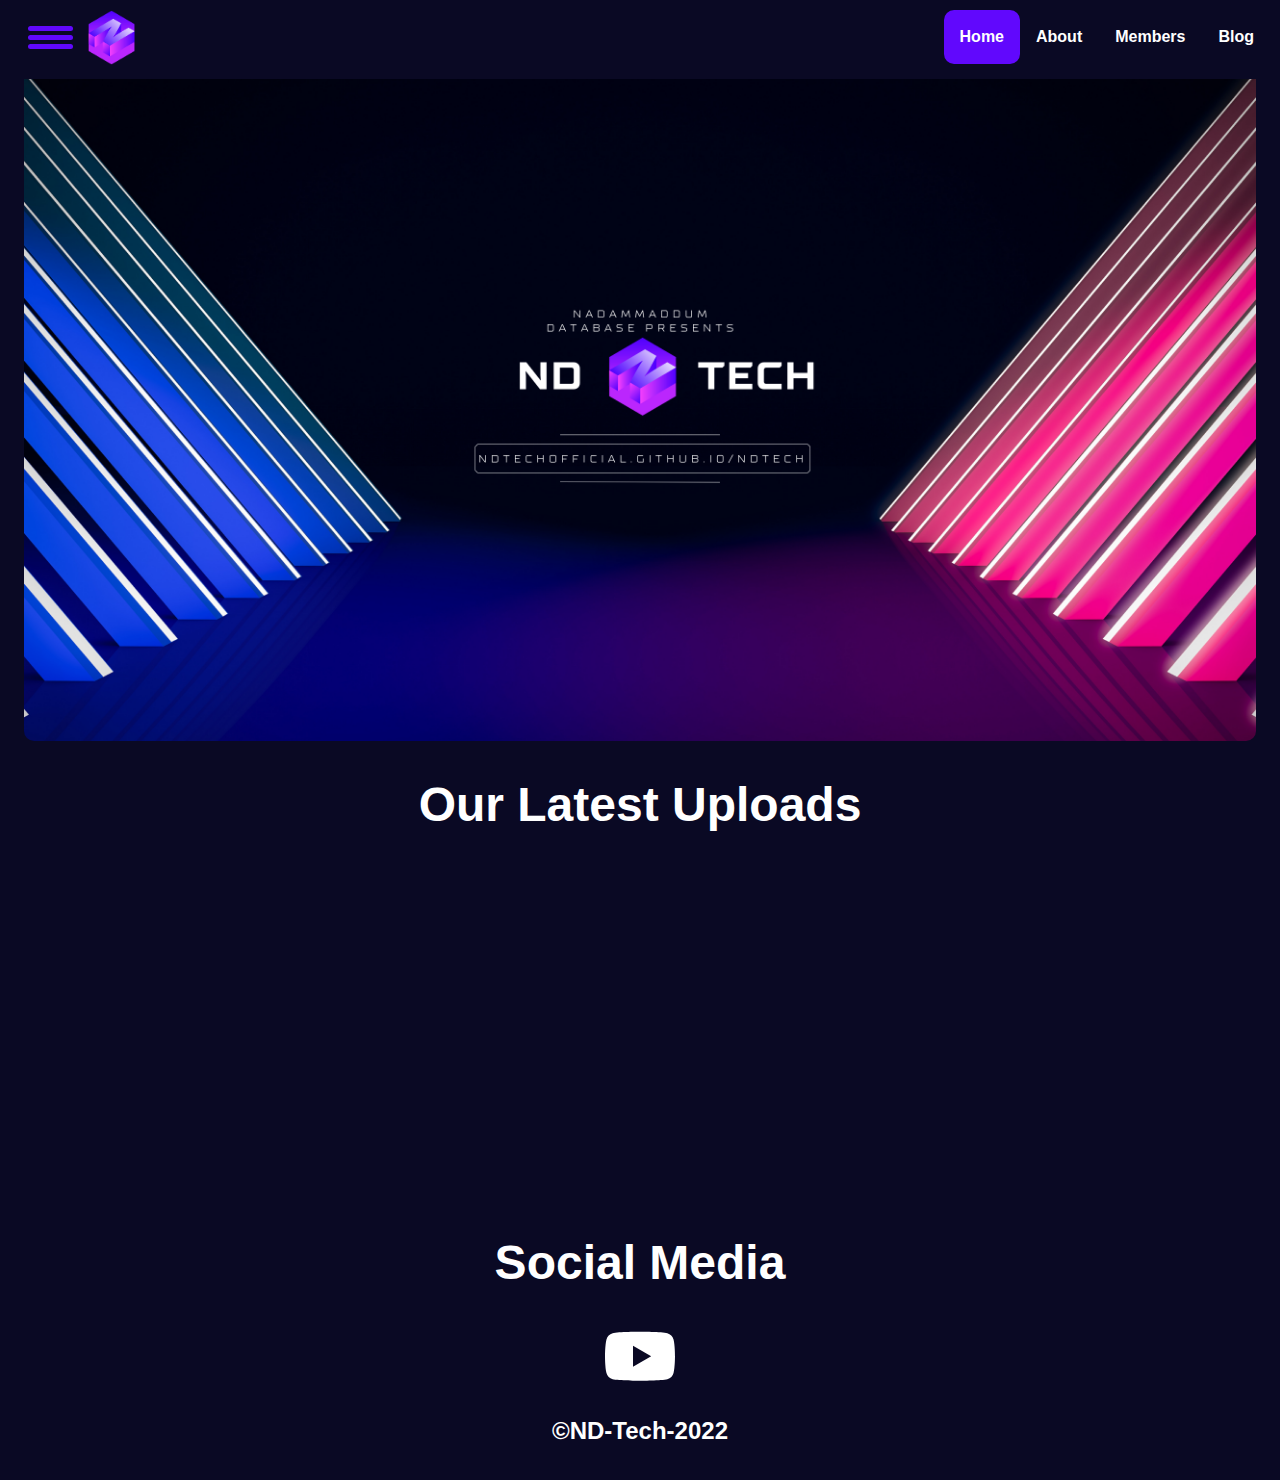
<file: index.html>
<!DOCTYPE html>
<html>
<head>
<link rel="shortcut icon" href="favicon.ico" type="image/x-icon">  
<meta name="viewport" content="width=device-width, initial-scale=1">
<link rel="stylesheet" href="styles.css">
<title>ND Tech</title>
</head>
<body>
  <div class="header sticky" id="myHeader">
    <ul class="Navi"><div id="menu">
      <div id="menu-bar" onclick="menuOnClick()" class="">
        <div id="bar1" class="bar"></div>
        <div id="bar2" class="bar"></div>
        <div id="bar3" class="bar"></div>
      </div>
      <nav class="nav" id="nav">
        <ul>
          <li><a href="index.html">Home</a></li>
          <li><a href="about.html">About</a></li>
          <li><a href="members.html">Members</a></li>
          <li><a href="blog.html">Blog</a></li>
        </ul>
      </nav> 
    </div><div class="menu-bg" id="menu-bg"></div><a href="index.html"><img src="logo.png" class="loghead" width="55" height="55">
</a><li class="nave"></li><li class="nave"><a href="blog.html" class="hn">Blog</a></li><li class="nave"><a href="members.html" class="hn">Members</a></li><li class="nave"><a href="about.html" class="hn">About</a></li>
<a href="index.html"><li class="nave" style="background: #6108fd;
border-radius: 10px;
border: 0px solid #fff;
">Home</li></a></ul></div>
    <div class="content"><center>
<img src="bannera.png" class="banner" width="100%">
  <div class="lb"><h1>Our Latest Uploads</h1><iframe src="https://www.youtube-nocookie.com/embed/8py_MZZ-BHw" title="YouTube video player" allow="accelerometer; autoplay; clipboard-write; encrypted-media; gyroscope; picture-in-picture" allowfullscreen="" width="560" height="315" frameborder="0"></iframe></div>
<div class="ml"><h1>Social Media</h1><a href="https://www.youtube.com/channel/UCj9PgBC1-3hDVxyMgvPc4KA"><img src="yt.svg" class="sm"></a></div>
<footer>
  <h2>©ND-Tech-2022</h2>
  </footer>
</center></div>
<script src="scripts.js">
</script>
</body>
</html>
</file>
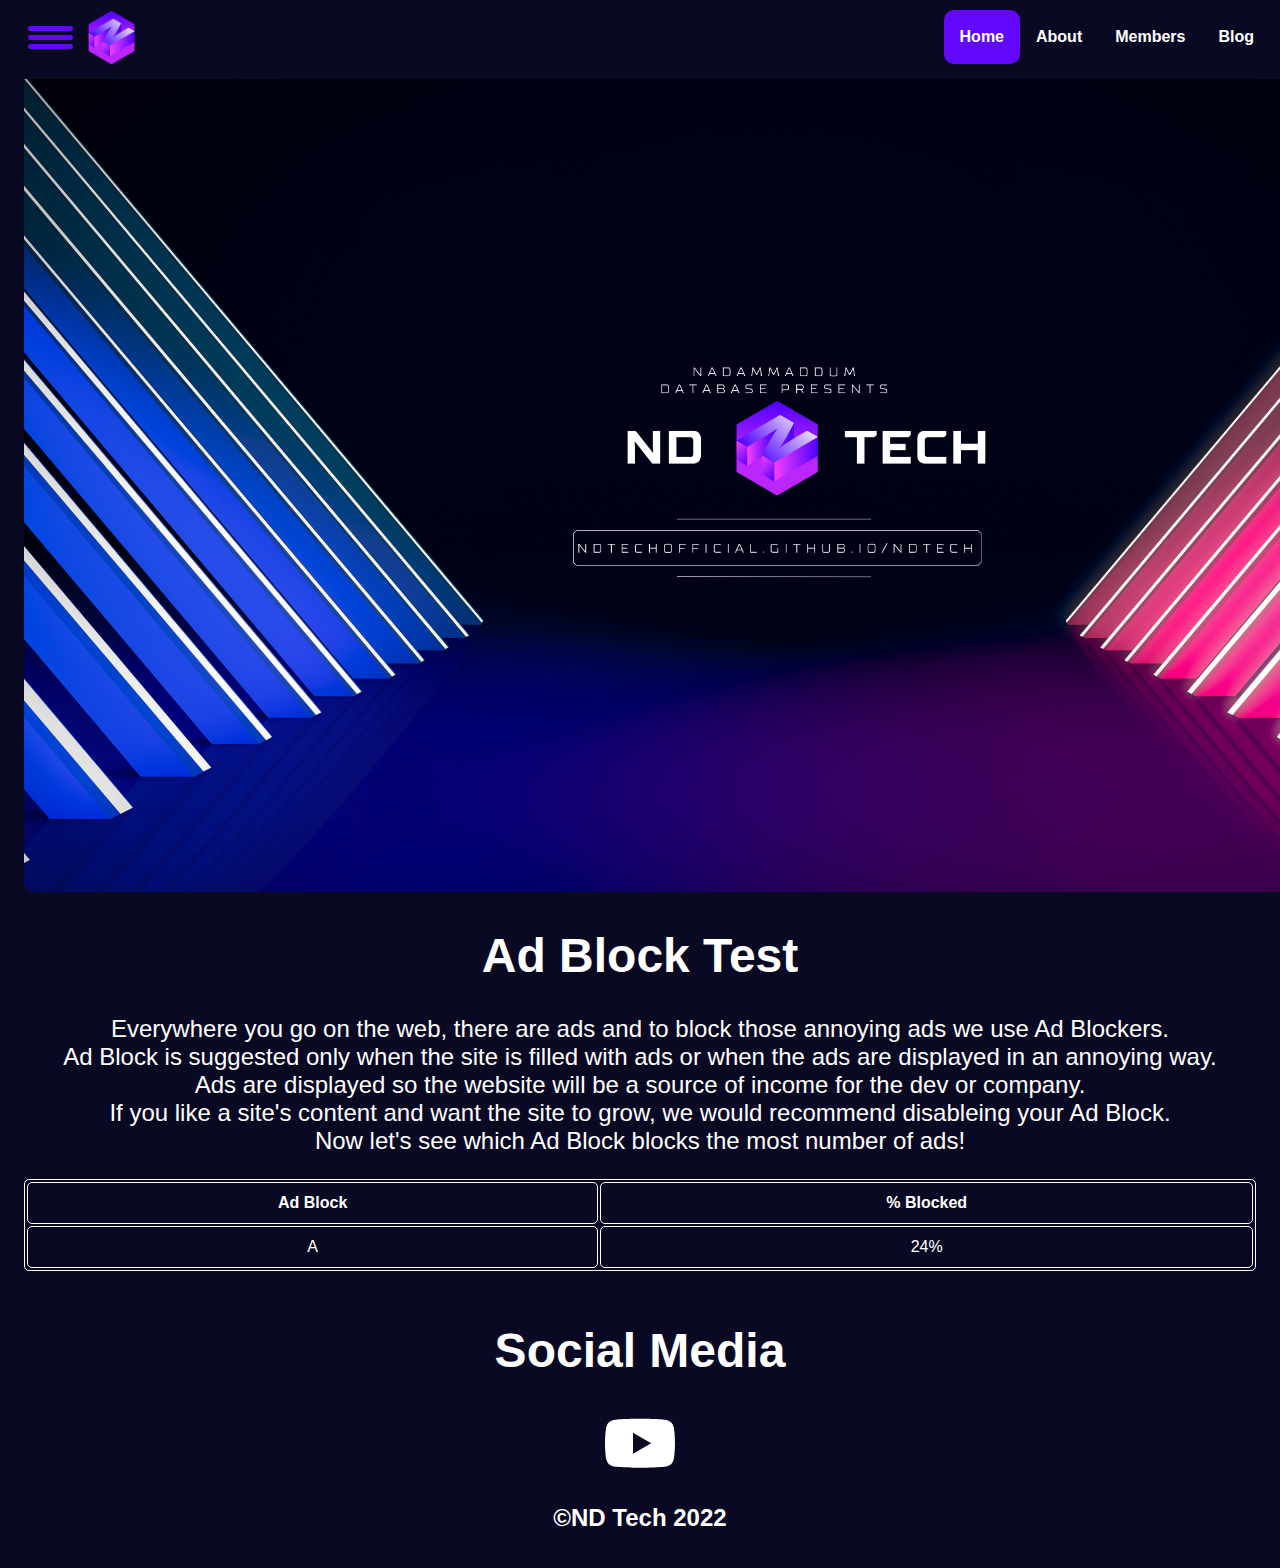
<file: adtest.html>
<!DOCTYPE html>
<html>
<head>
<link rel="shortcut icon" href="favicon.ico" type="image/x-icon">  
<meta name="viewport" content="width=device-width, initial-scale=1">
<link rel="stylesheet" href="styles.css">
<title>ND Tech - Blog - Ad-Block-Test</title>
</head>
<body>
    <div class="header sticky" id="myHeader">
      <ul class="Navi"><div id="menu">
        <div id="menu-bar" onclick="menuOnClick()" class="">
          <div id="bar1" class="bar"></div>
          <div id="bar2" class="bar"></div>
          <div id="bar3" class="bar"></div>
        </div>
        <nav class="nav" id="nav">
          <ul>
            <li><a href="index.html">Home</a></li>
            <li><a href="about.html">About</a></li>
            <li><a href="members.html">Members</a></li>
            <li><a href="blog.html">Blog</a></li>
          </ul>
        </nav> 
      </div><div class="menu-bg" id="menu-bg"></div><a href="index.html"><img src="logo.png" class="loghead" width="55" height="55">
  </a><li class="nave"></li><li class="nave"><a href="blog.html" class="hn">Blog</a></li><li class="nave"><a href="members.html" class="hn">Members</a></li><li class="nave"><a href="about.html" class="hn">About</a></li>
  <a href="index.html"><li class="nave" style="background: #6108fd;
  border-radius: 10px;
  border: 0px solid #fff;
  ">Home</li></a></ul></div>
      <div class="content"><center>
  <img src="bannera.png" class="banner" width="1500">
    <div class="lb"><h1>Ad Block Test</h1>
  </div> 
  <section><p>Everywhere you go on the web, there are ads and to block those annoying ads we use Ad Blockers. <br> 
      Ad Block is suggested only when the site is filled with ads or when the ads are displayed in an annoying way.<br>
  Ads are displayed so the website will be a source of income for the dev or company. <br>
  If you like a site's content and want the site to grow, we would recommend disableing your Ad Block. <br>
      Now let's see which Ad Block blocks the most number of ads!</p>
      <div>
          <table style="width: 100%;">
            <tbody>
              <tr>
              <th>Ad Block</th>
              <th>% Blocked</th>
            </tr>
              <tr>
                <td>A</td><td>24%</td>
              </tr>
    </tbody></table>
      </div>
  </section>
  
  <div class="ml"><h1>Social Media</h1><a href="https://www.youtube.com/channel/UCj9PgBC1-3hDVxyMgvPc4KA"><img src="yt.svg" class="sm"></a></div>
  <footer>
    <h2>©ND Tech 2022</h2>
    </footer>
  </center></div>
  <script src="scripts.js">
  </script>
  
  
  </body>
</html>
</file>
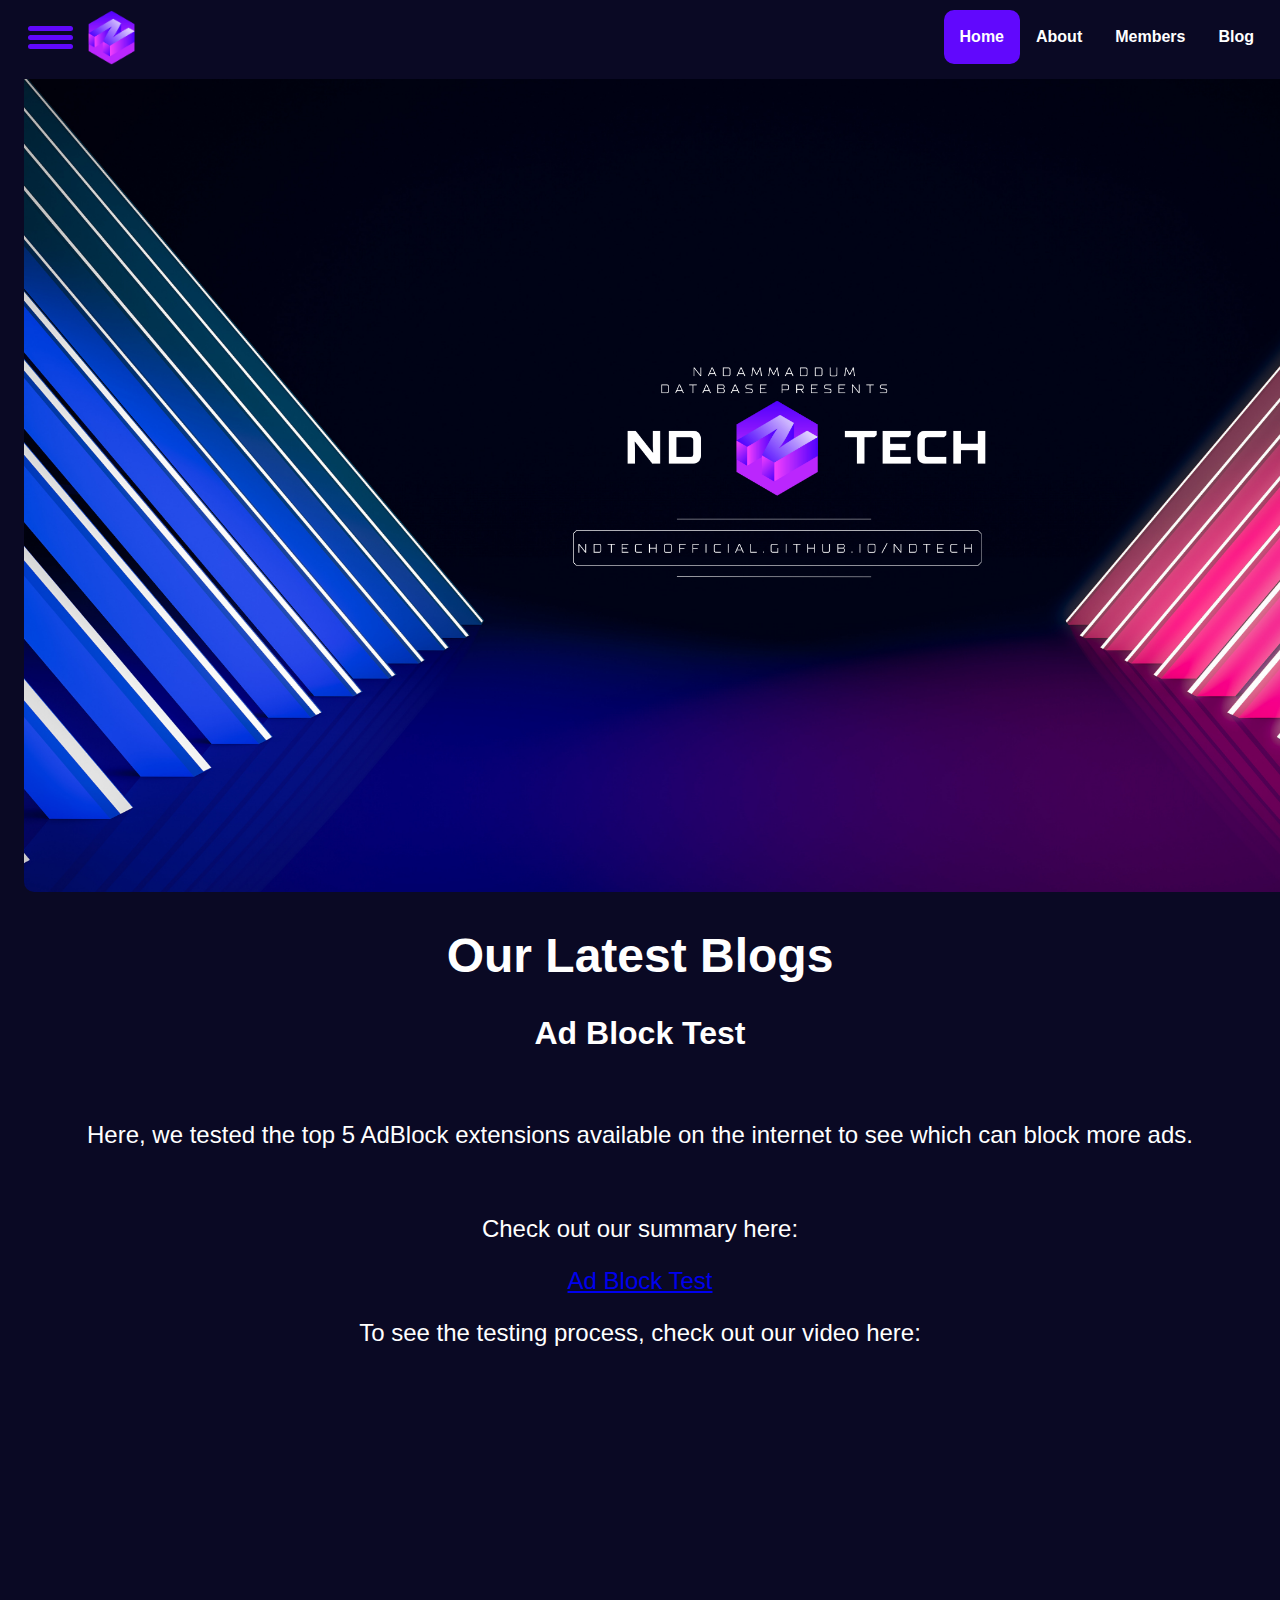
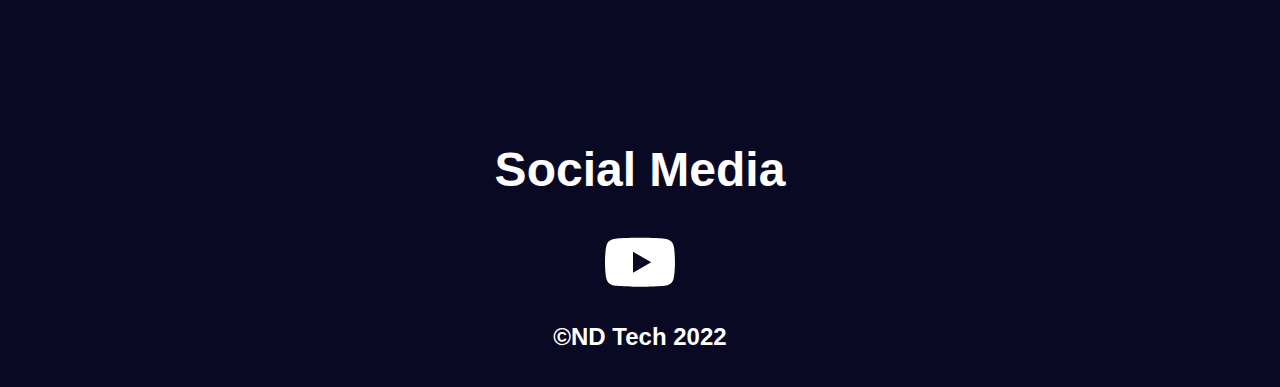
<file: blog.html>
<!DOCTYPE html>
<html>
<head>
<link rel="shortcut icon" href="favicon.ico" type="image/x-icon">  
<meta name="viewport" content="width=device-width, initial-scale=1">
<link rel="stylesheet" href="styles.css">
<title>ND Tech Blog</title>
</head>
<body>
  <div class="header sticky" id="myHeader">
    <ul class="Navi"><div id="menu">
      <div id="menu-bar" onclick="menuOnClick()" class="">
        <div id="bar1" class="bar"></div>
        <div id="bar2" class="bar"></div>
        <div id="bar3" class="bar"></div>
      </div>
      <nav class="nav" id="nav">
        <ul>
          <li><a href="index.html">Home</a></li>
          <li><a href="about.html">About</a></li>
          <li><a href="members.html">Members</a></li>
          <li><a href="blog.html">Blog</a></li>
        </ul>
      </nav> 
    </div><div class="menu-bg" id="menu-bg"></div><a href="index.html"><img src="logo.png" class="loghead" width="55" height="55">
</a><li class="nave"></li><li class="nave"><a href="blog.html" class="hn">Blog</a></li><li class="nave"><a href="members.html" class="hn">Members</a></li><li class="nave"><a href="about.html" class="hn">About</a></li>
<a href="index.html"><li class="nave" style="background: #6108fd;
border-radius: 10px;
border: 0px solid #fff;
">Home</li></a></ul></div>
    <div class="content"><center>
<img src="bannera.png" class="banner" width="1500">
  <div class="lb"><h1>Our Latest Blogs</h1></div>
<div><h2 style="text-align: center;
    font-size: xx-large;">Ad Block Test</h2><br>
<p>Here, we tested the top 5 AdBlock extensions available on the internet to see which can block more ads.</p><br>
<p>Check out our summary here:</p>
<a href="adtest.html" style="font-size: x-large;">Ad Block Test</a><br>
<p>To see the testing process, check out our video here:</p>
<iframe src="https://www.youtube-nocookie.com/embed/8py_MZZ-BHw" title="YouTube video player" allow="accelerometer; autoplay; clipboard-write; encrypted-media; gyroscope; picture-in-picture" allowfullscreen="" width="560" height="315" frameborder="0"></iframe>
</div>
  <div class="ml"><h1>Social Media</h1><a href="https://www.youtube.com/channel/UCj9PgBC1-3hDVxyMgvPc4KA"><img src="yt.svg" class="sm"></a></div>
<footer>
  <h2>©ND Tech 2022</h2>
  </footer>
</center></div>
<script src="scripts.js">
</script>
</body>
</html>
</file>
<file: styles.css>
body {
  font-family: 'Roboto', sans-serif;
  background-color: #0a0924 ;
  height: 500px
}

#menu {
  z-index: 2;
}

#menu-bar {
  width: 45px;
  height: 40px;
  margin: 30px 0 20px 20px;
  cursor: pointer;
}

.bar {
  height: 5px;
  width: 100%;
  background-color: #6108FD;
  display: block;
  border-radius: 5px;
  transition: 0.3s ease;
}

#bar1 {
  transform: translateY(-4px);
}

#bar3 {
  transform: translateY(4px);
}

.nav {
  transition: 0.3s ease;
  display: none;
}

.nav ul {
  padding: 0 22px;
}

.nav li {
  list-style: none;
  padding: 12px 0;
}

.nav li a {
  color: white;
  font-size: 20px;
  text-decoration: none;
}

.nav li a:hover {
  font-weight: bold;
}

.menu-bg, #menu {
  top: 0;
  left: 0;
  position: absolute;
}

.menu-bg {
  z-index: 1;
  width: 0;
  height: 0;
  margin: 30px 0 20px 20px;
  background: radial-gradient(circle, #bb25fc, #6108FD);
  border-radius: 50%;
  transition: 0.3s ease;
}

.change {
  display: block;
}

.change .bar {
  background-color: white;
}

.change #bar1 {
  transform: translateY(4px) rotateZ(-45deg);
}

.change #bar2 {
  opacity: 0;
}

.change #bar3 {
  transform: translateY(-6px) rotateZ(45deg);
}

.change-bg {
  width: 520px;
  height: 460px;
  transform: translate(-60%,-30%);
}
h2 {
  color: white;
}
.header {
  padding: 10px 16px;
  background: #0a0924;
  color: #f1f1f1;
}

.content {
  padding: 16px;
}

.sticky {
  position: fixed;
  top: 0;
  width: 100%;
}

.sticky + .content {
  padding-top: 40px;
}
.loghead {
  padding-left: 60px;
}
.Navi { /*Nav bar*/
  display: inline;
  list-style-type: none;
  margin: 0;
  padding: 0;
  overflow: hidden;
  background-color: #3330;
}
.nave {
  color: white;
  text-align: center;
  padding: 18px 16px;
  text-decoration: none;
  float: right;
  border-right: 1px solid #bbb0;
  font-weight: bold;
  cursor: pointer;
  border-radius: 10px;
}
.nave:hover {
  background: #6108FD;
}
.hn { /*Href decoration-none*/
  text-decoration: none;
  color: white;
}
.ml {
  padding-top: 20px;
}
.banner {
  border-radius: 10px;
}
button {
  height: 50px;
  width: 200px;
  font-size: xx-large;
  background: #6108fd;
  color: white;
  border-radius: 12px;
  border: 1px solid transparent;
  cursor: pointer;
}
iframe {
  border-radius: 10px;
}
.sm {
  height: 70px;
}
.sm:hover {
  height: 80px;
}
h1 {
  color: white;
  font-size: xxx-large;
}
th, td {
  height: 30px;
  text-align: center;
  padding: 5px;
}
table, tr, th, td {
  color: white;
  border: 1px solid;
  border-radius: 5px;
}
p {
  color: white;
  font-size: x-large;
}

@media only screen and (min-device-width: 320px) and (max-device-width: 530px) {
  .nave{
    display: none;
  }
}
</file>
